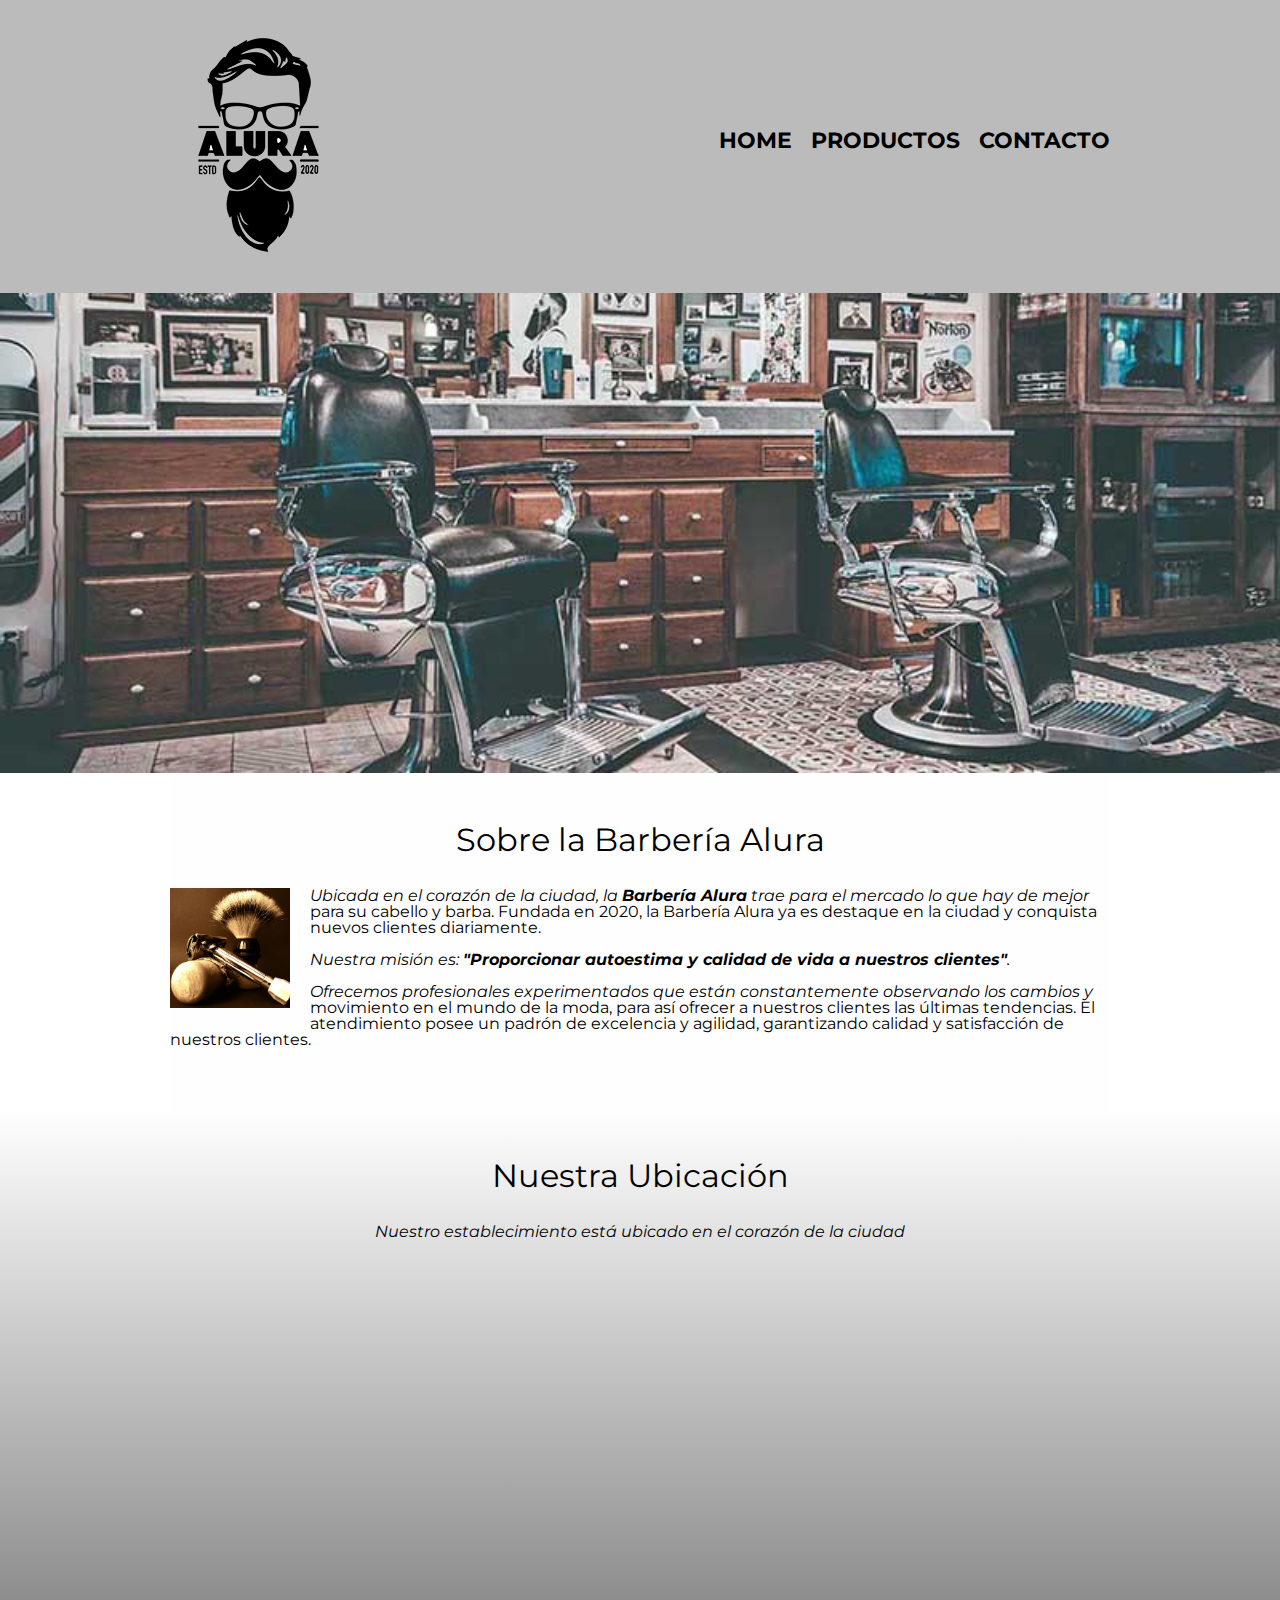
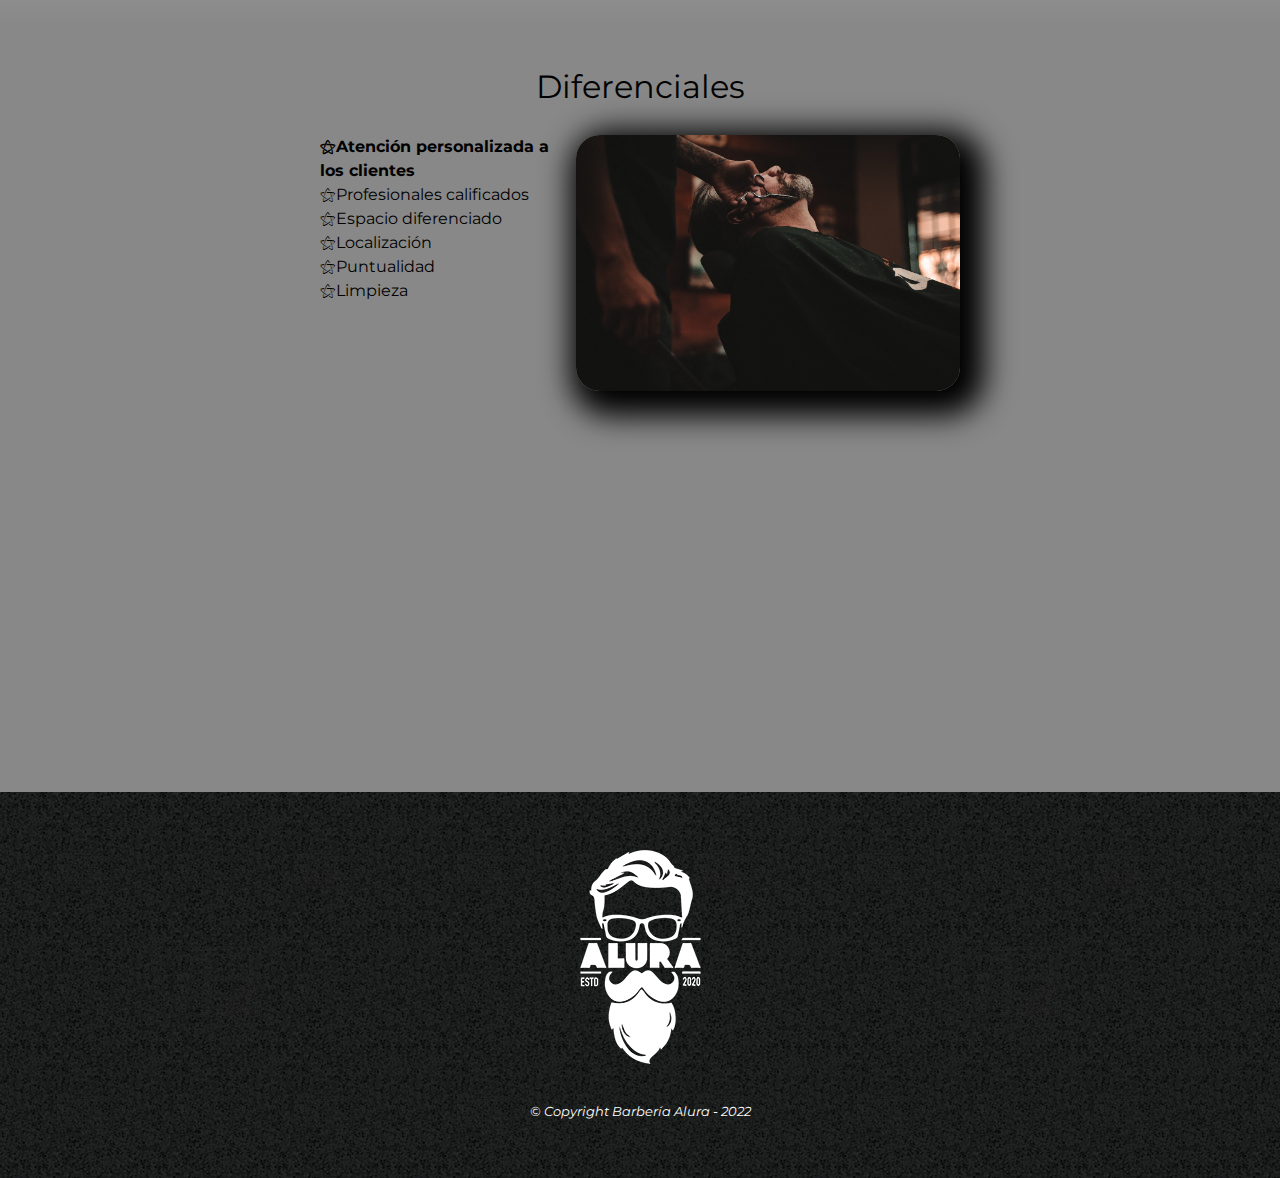
<file: Barbería Alura/index.html>
<!DOCTYPE html> <!--Informo que versión de HTML estoy usando -->

<html lang="es"> <!--Informo Idioma -->
    
    <head> <!--Etiquetas informativa-->

        <meta charset="UTF-8"> <!--Informo diccionario -->
        <meta name="viewport" content="width=device-width"> <!--para que se adapte a disp móviles-->
        <title>Barbería Alura</title>
        <link rel="stylesheet" href="reset.css">
        <link rel="stylesheet" href="style.css"> <!--Informo relacion con el archivo CSS de style -->
        <link href="https://fonts.googleapis.com/css2?family=Montserrat:wght@300&display=swap" rel="stylesheet">
    </head>

    <body> <!--Etiquetas de contenido-->
            <header>
                <div class="caja">
                    <h1><img src="imagenes/logo.png"></h1>
                    <nav>
                        <ul>
                            <li><a href="index.html">Home</a></li>
                            <li><a href="productos.html">Productos</a></li>
                            <li><a href="contacto.html">Contacto</a></li>  
                      </ul>
                    </nav>  
                </div>       
            </header>

            <img class="banner" src="banner/banner.jpg">

            <main>
                <!-- <p>Párrafo de ejemplo</p>  SELECTORES AVANZADOS-->

                <section class="principal">

                    <h2 class="titulo-principal">Sobre la Barbería Alura</h2> 
        
                    <img class="utensilios" src="imagenes/utensilios[1].jpg" alt="Utensilios de un barbero">

                    <p>Ubicada en el corazón de la ciudad, la <strong>Barbería Alura</strong> trae para el mercado lo que hay de mejor para su cabello y barba. Fundada en 2020, la Barbería Alura ya es destaque en la ciudad y conquista nuevos clientes diariamente.</p>
        
                    <p id="mision"><em>Nuestra misión es: <strong>"Proporcionar autoestima y calidad de vida a nuestros clientes"</strong>.</em></p>
        
        
                    <p>Ofrecemos profesionales experimentados que están constantemente observando los cambios y movimiento en el mundo de la moda, para así ofrecer a nuestros clientes las últimas tendencias. El atendimiento posee un padrón de excelencia y agilidad, garantizando calidad y satisfacción de nuestros clientes.</p>
        
                </section>

                <section class="mapa">
                    <h3 class="titulo-principal">Nuestra Ubicación</h3>
                    <p>Nuestro establecimiento está ubicado en el corazón de la ciudad</p>

                    <div class="mapa-contenido">
                        <iframe src="https://www.google.com/maps/embed?pb=!1m18!1m12!1m3!1d29251.60770665618!2d-46.649841561564024!3d-23.588154488807554!2m3!1f0!2f0!3f0!3m2!1i1024!2i768!4f13.1!3m3!1m2!1s0x94ce5a2b2ed7f3a1%3A0xab35da2f5ca62674!2sCaelum%20-%20Education%20and%20Innovation!5e0!3m2!1ses!2sar!4v1660408237027!5m2!1ses!2sar" width="100%" height="300" style="border:0;" allowfullscreen="" loading="lazy" referrerpolicy="no-referrer-when-downgrade"></iframe>
                    </div>
                    
                </section>

                
                <section class="diferenciales"> 
        
                    <h3 class="titulo-principal">Diferenciales</h3>
                 
                    <div class="contenido-diferenciales">  
                        <ul class="lista-diferenciales">
                            <li class="items">Atención personalizada a los clientes</li>
                            <li class="items">Profesionales calificados </li>
                            <li class="items">Espacio diferenciado </li>
                            <li class="items">Localización </li>
                            <li class="items">Puntualidad </li>  
                            <li class="items">Limpieza </li>           
                        </ul><img class="imagen-diferenciales" src="diferenciales/diferenciales.jpg">        
                    <!-- pegamos la imagen a la lista para que funciones el display: inline-block -->
                    </div>
                  
                    <div class="video">
                        <iframe width="100%" height="315" src="https://www.youtube.com/embed/wcVVXUV0YUY" title="YouTube video player" frameborder="0" allow="accelerometer; autoplay; clipboard-write; encrypted-media; gyroscope; picture-in-picture" allowfullscreen></iframe>
    
                    </div>
                    
                </section>

            </main>

        <footer>
            <img src="imagenes/logo-blanco.png">
            <p class="copyright">&copy Copyright Barbería Alura - 2022</p>
        </footer>

    </body> 

</html>
</file>
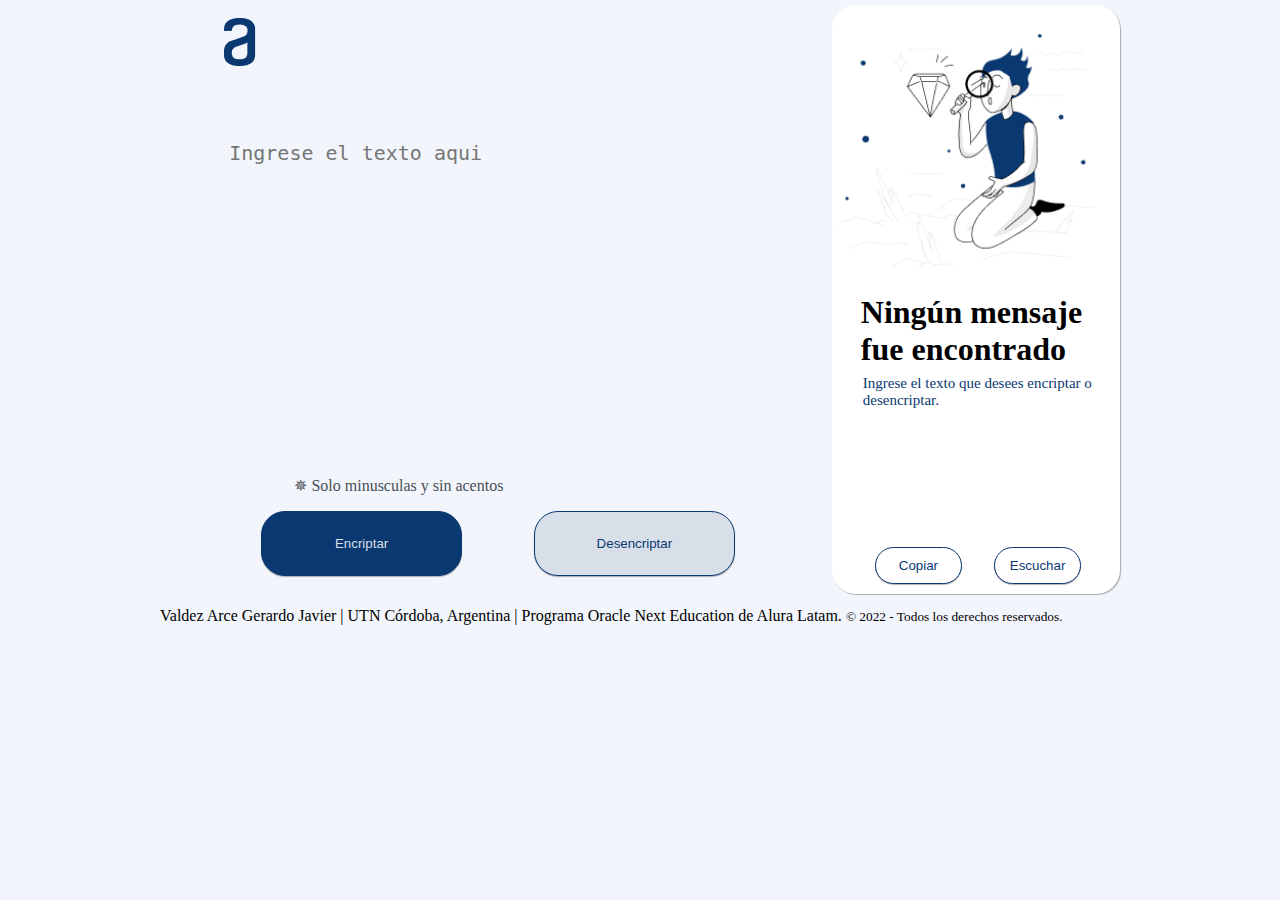
<file: challenge sprint 01 Encriptador/index.html>
<!DOCTYPE html>
<html lang="es">
<head>
    <meta charset="UTF-8">
    <meta http-equiv="X-UA-Compatible" content="IE=edge">
    <meta name="viewport" content="width=device-width, initial-scale=1.0">
    <link rel="stylesheet" href="style.css">
    <title>Encriptador</title>
</head>
<body>
    <div class="conteiner">
        <div class="logo">
            <img class="logo-img" src="img/logo.png">
        </div>
        <div class="left">
         
            <textarea id="input" name="name" cols="30" rows="10" placeholder="Ingrese el texto aqui"></textarea>
        </div>
        <div class="right">
            <img id="munieco" src="img/munieco.png">
            <h1 id="texto">Ningún mensaje fue encontrado</h1>
            <textarea id="resultado" disabled name="name" cols="30" rows="10">Ingrese el texto que desees encriptar o desencriptar.</textarea>
            <button id="btn-copiar">Copiar</button>
            <button id="btn-escuchar">Escuchar</button>
        </div>

        <div class="left-button">

           <p id="condicion">✵ Solo minusculas y sin acentos</p>
           <button id="btn-encriptar">Encriptar</button>
           <button id="btn-desencriptar">Desencriptar</button>
           
        </div>

        <div> 
            <footer class="pie-pagina">   
                
                <p>Valdez Arce Gerardo Javier | UTN Córdoba, Argentina | Programa Oracle Next Education de Alura Latam. <small> &copy; 2022 - Todos los derechos reservados. </small><p>
                    
            </footer>    
        
        </div>
        
    </div> 

    <script type="text/javascript" src="script.js"></script>
</body>
</html>
</file>
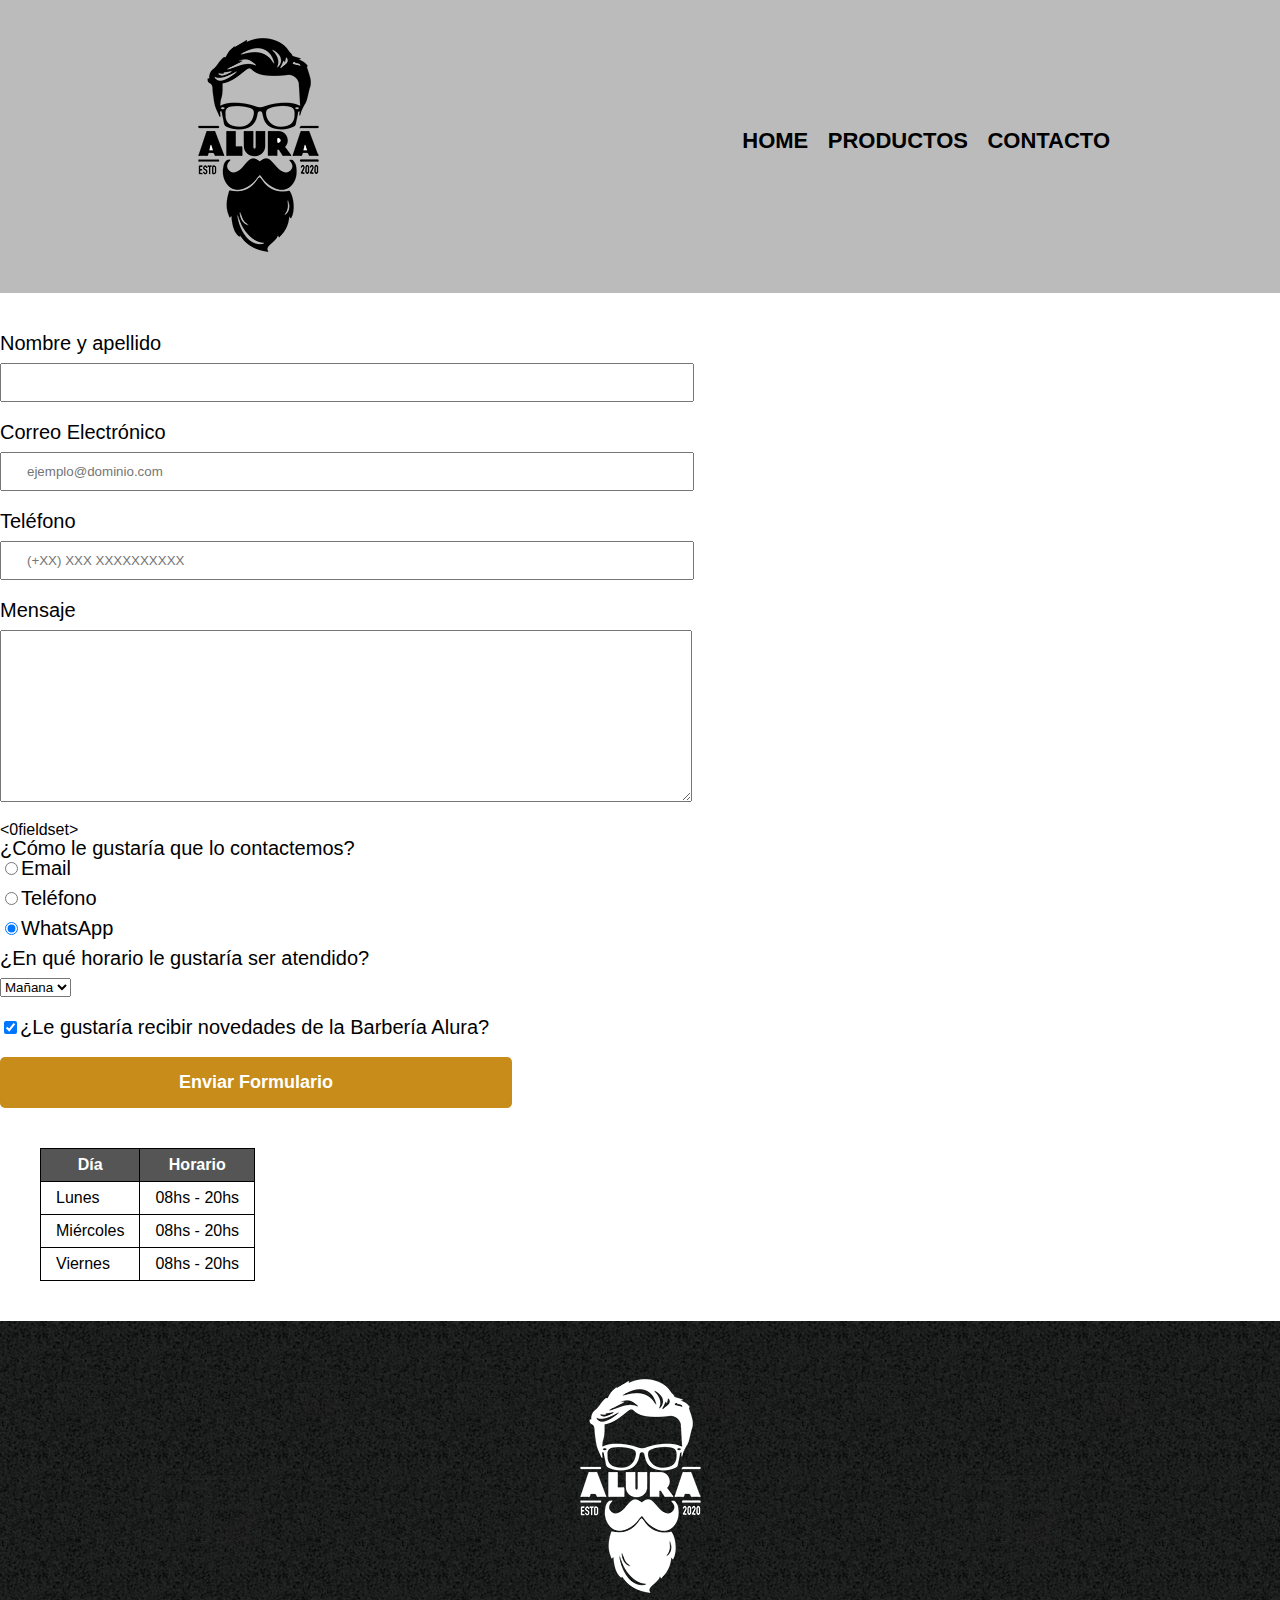
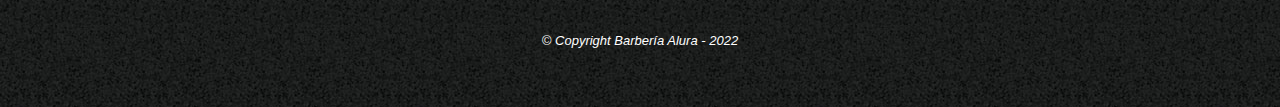
<file: Barbería Alura/contacto.html>
<!DOCTYPE html>
<html lang="en">
<head>
    <meta charset="UTF-8">
    <meta http-equiv="X-UA-Compatible" content="IE=edge">
    <meta name="viewport" content="width=device-width, initial-scale=1.0">
    <title>Contacto - Barbería Alura</title>
    <link rel="stylesheet" href="reset.css">
    <link rel="stylesheet" href="style.css">
</head>
<body>
    <header>
        <div class="caja">
            <h1><img src="imagenes/logo.png" alt="Logo de la Barbería Alura"></h1>
            <nav>
                <ul>
                    <li><a href="index.html">Home</a></li>
                    <li><a href="productos.html">Productos</a></li>
                    <li><a href="contacto.html">Contacto</a></li>  
              </ul>
            </nav>  
        </div>       
    </header>
    <main>
        <form>
            <label for="nombre-apellido">Nombre y apellido</label>
            <input type="text" id="nombre-apellido" class="input-padron" required>

            <label for="correo-electronico">Correo Electrónico</label>
            <input type="email" id="correo-electronico" class="input-padron"required placeholder="ejemplo@dominio.com">

            <label for="telefono">Teléfono</label>
            <input type="tel" id="telefono" class="input-padron"required placeholder="(+XX) XXX XXXXXXXXXX">

            <label for="mensaje">Mensaje</label>
            <textarea id="mensaje" cols="67" rows="10" class="input-padron"required></textarea>
           
            <0fieldset>  <!--para inf que los items pertenecen al mismo conjunto de datos-->

                <legend>¿Cómo le gustaría que lo contactemos?</p>

                <label for="radio-email"><input type="radio" name="contacto" id="radio-email" value="email">Email</legend>
    
                <label for="radio-telefono"><input type="radio" name="contacto"  id="radio-telefono" value="telefono">Teléfono</label>
    
                <label for="radio-WhatsApp"><input type="radio"  name="contacto" id="radio-WhatsApp" value="WhatsApp" checked>WhatsApp</label>

            </fieldset>

            <fieldset>
                <legend>¿En qué horario le gustaría ser atendido?</legend>
                <select>
                    <option>Mañana</option>
                    <option>Tarde</option>
                    <option>Noche</option>
                </select>
            </fieldset>
            
            <label class="checkbox"><input type="checkbox" checked>¿Le gustaría recibir novedades de la Barbería Alura?</label>
            <input  class="enviar" type="submit" value="Enviar Formulario">  <!--Boton enviar-->
        </form>

        <table>

            <thead>
                <tr> <!--fila0 -->
                    <th>Día</th> <!--columna-->
                    <th>Horario</th>
                </tr>
            </thead>

            <tbody>
                <tr> <!--fila1 -->
                <td>Lunes</td>
                <td>08hs - 20hs</td>
            </tr>
            <tr> <!--fila2 -->
                <td>Miércoles</td>
                <td>08hs - 20hs</td>
            </tr>
            <tr> <!--fila3 -->
                <td>Viernes</td>
                <td>08hs - 20hs</td>
            </tr>
            </tbody>
            
        </table>

    </main>

    <footer>
        <img src="imagenes/logo-blanco.png" alt="Logo de la Barbería Alura">
        <p class="copyright">&copy Copyright Barbería Alura - 2022</p>
    </footer>

</body>
</html>
</file>
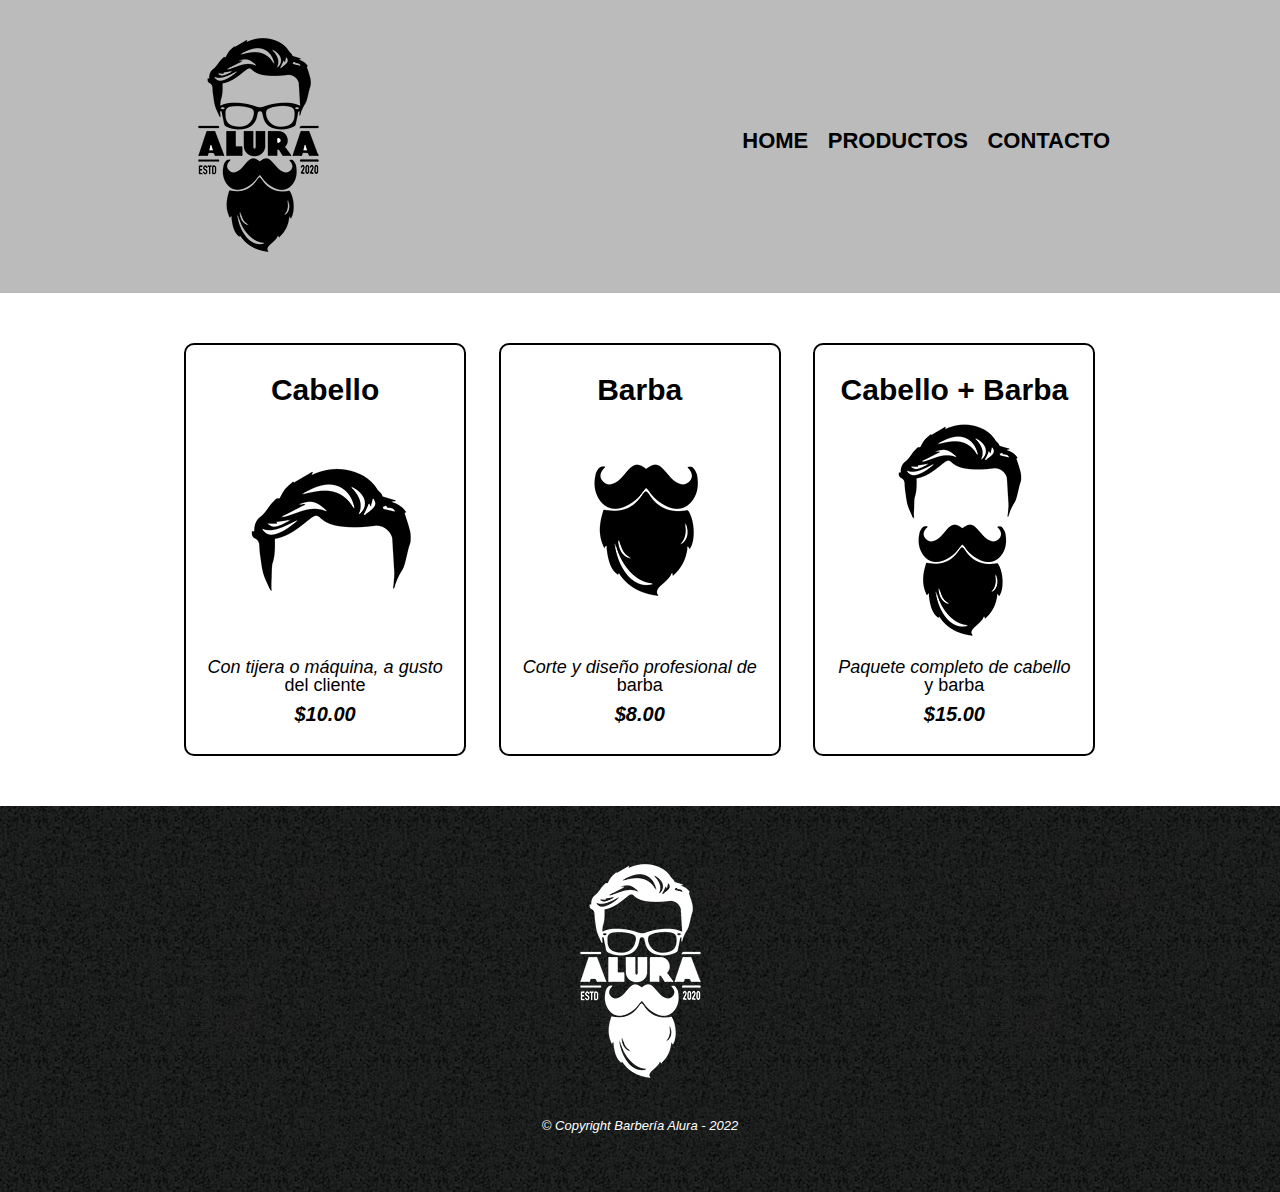
<file: Barbería Alura/productos.html>
<!DOCTYPE html>
<html lang="es">
<head>
    <meta charset="UTF-8">
    <meta name="viewport" content="width=device-width, initial-scale=1.0">
    <title>Productos - Barbería Alura</title>
    <link rel="stylesheet" href="reset.css">
    <link rel="stylesheet" href="style.css">
</head>
<body>
    <header>
        <div class="caja">
            <h1><img src="imagenes/logo.png"></h1>
            <nav>
                <ul>
                    <li><a href="index.html">Home</a></li>
                    <li><a href="productos.html">Productos</a></li>
                    <li><a href="contacto.html">Contacto</a></li>  
              </ul>
            </nav>  
        </div>       
    </header>

    <main>
        <ul class="productos">
            <li>
                <h2>Cabello</h2>
                <img src="imagenes/cabello.jpg">
                <p class="producto-descripcion">Con tijera o máquina, a gusto del cliente</p>
                <p class="producto-precio">$10.00</p>

            </li>

            <li>
                <h2>Barba</h2>
                <img src="imagenes/barba.jpg">
                <p class="producto-descripcion">Corte y diseño profesional de barba</p>
                <p class="producto-precio">$8.00</p>
                
            </li> 

            <li>
                <h2> Cabello + Barba</h2>
                <img src="imagenes/cabello+barba.jpg">
                <p class="producto-descripcion">Paquete completo de cabello y barba</p>
                <p class="producto-precio">$15.00</p>
               
            </li>
        </ul>     
    </main>
    <footer>
        <img src="imagenes/logo-blanco.png">
        <p class="copyright">&copy Copyright Barbería Alura - 2022</p>
    </footer>
</body>
</html>
</file>
<file: Barbería Alura/style.css>
body{
    font-family: 'Montserrat', sans-serif;
}

header{
    background: #BBBBBB;
    padding: 20px 0; /*20 en inf-sup y 0 en laterales*/
}

.caja{
    position: relative;/*a la pocision abs del menu*/
    width: 940px; /*para que ocupe el 70% usualmente*/
    margin: 0 auto; /*PARA CENTRAR: 0 para sup e inf y auto en bordes*/
}

nav{  /*menu*/
    position: absolute;
    top: 110px;
    right: 0px ;
}
nav li{ 
    display: inline;/*cambia de vertical a horizontal de cada item */
    margin: 0 0 0 15px;
}

nav a{
    text-transform: uppercase;
    color: #000000;
    font-weight: bold; /*negritas*/
    font-size: 22px; /*tamaño*/
    text-decoration: none;/*quitar subrayado*/
}

nav a:hover{
    color: #c78c19;
    text-decoration: underline; /*subrayado*/
}

.productos{
    width: 940px;
    margin: 0 auto;
    padding: 50px;
}

.productos li{ /*3 elementos*/
    display: inline-block; /*ocupan su contenido*/
    text-align: center;
    width: 30%; /*cada elemento ocupa 30%*/
    vertical-align: top; /*alineacion vertical superior*/
    margin:0 1.5% ;
    padding: 30px 20px;
    box-sizing: border-box; /*para que se acomode*/
    /*bordes*/
    border-color: #000000;
    border-width: 2px;
    border-style: solid;
    border-radius: 10px;
}

.productos li:hover{
    border-color: #c78c19;
}

.productos li:active{
    border-color: #684b11;
}

.productos h2{/*titulo de cada elemento*/
    font-size: 30px;
    font-weight: bold;   
}

.productos li:hover h2{
    font-size: 33px;
}

.producto-descripcion{
    font-size: 18px;
}

.producto-precio{
    font-size: 20px;
    font-weight: bold;
    margin-top: 10px;
}

footer{
    text-align: center;
    background: url(imagenes/bg.jpg);
    padding: 40px;;
}

.copyright{
    color: #FFFFFF;
    font-size: 13px;
    margin: 20px;
}

form{
    margin: 40px 0; /*40xp para arriba y abajo*/
}

form label, form legend{
    display: block;
    font-size: 20px;
    margin-bottom: 10px;
}

.input-padron{
    display: block;
    margin: 0 0 20px;
    padding: 10px 25px;
    width: 50%;
}

.checkbox{
    margin: 20px 0;
}

.enviar{
    width: 40%;
    padding: 15px 0;
    font-size: 18px;
    font-weight: bold;
    color: #FFFFFF;
    background: #c78c19;
    border: none;
    border-radius: 5px;
    transition: 1s all;
    cursor:pointer;
}

.enviar:hover{
    background: #a07113;
    transform: scale(1.1); /*rotate(360deg)*/ 
}

.enviar:active{
    background: #684b11;
}

table{
    margin: 40px 40px;
}

thead{
    background: #555555;
    color: white;
    font-weight: bold;
}

td,th{ 
    border: 1px solid black;
    padding: 8px 15px;
}
/* CSS para nuestra HOME */

.banner{
    width: 100%;
}



/*-----------------SELECTORES AVANZADOS------------------------------------------------------------------------------------- */


/* main > p{                /* elemento > hijos */
    /* background: red; */
   
/* } */

/* img + p{               aplica al elemento(parrafo) despues de la imagen */
    /* background: yellow; */
/* } */

/* img ~ p{                 aplica a todos los parrafos despues de la imagen */
    /* background: green; */
/* } */

/* .principal p:not(#mision){  a todos los parrafos menos la mision */

/* }  */


/*------------------------------------------------------------------------------------------------------ */








.principal{
    padding: 3em 0;
    background:#FEFEFE;
    width: 940px;
    margin: 0 auto;  
}

.titulo-principal{
    text-align: center;
    font-size: 2em; /* 2 veces el tamaño por defecto del navegador*/
    margin: 0 0 1em; /* abajo */
    clear: left; /*cualquier conf despues del titulo la limpia*/
}

/* .titulo-principal:first-letter{
    font-weight: bold;
}

.titulo-principal:before{      --- PSEUDOS ELEMENTOS ----
    content: "[";
}

.titulo-principal:after{
    content: "]";
} */

p:first-line{
    font-style:italic;
}



.principal p{
    margin: 0 0 1em;
}

.principal strong{
    font-weight: bold;
}

.principal em{
    font-style: italic;
}

.utensilios{ 
    width: 120px;
    float: left; /* para que el texto redondee la imagen */
    margin: 0 20px 20px 0;
}

.mapa{
    padding: 3em 0;
    background: linear-gradient(#FEFEFE,#888888); 
    /* (45deg, white, 50%) -- (angulo,color,espacio)*/
    /* background: radial-gradient(idem) */
}

.mapa p{
    margin: 0 0 2em;
    text-align: center;
}

.mapa-contenido{
    width: 940px;
    margin: 0 auto;
}

.diferenciales{
    padding: 3em;
    background: #888888;
}

.contenido-diferenciales{
    width: 640px;
    margin: 0 auto;
}

.lista-diferenciales{
    width: 40%;
    display: inline-block;
    vertical-align: top; /* pongo la lista arriba*/
}

.items{
    line-height: 1.5; /* altura de linea entre los items  */
}

.items:before{
    content:"⚝";
    /* Automatizo la colocación de estrellas */
}

.items:first-child{  /*pseudo clase, con nth-child(n) le decimos que número, con n2 se pintan los pares*/
    font-weight: bold;
}

.imagen-diferenciales{
    width: 60%; /* width:calc(60% - (0*0));  FUNCION CALC muy usada para el responsive   */
    border-radius: 24px;
    transition: 400ms;
    box-shadow: 10px 10px 30px 15px #000000;
    /*HORIZONTAL(positivo abajo,negativo arriba) VERTICAL(positivo derecha,negativo izq) DIFUMINACIÓN EXPANSIÓN COLOR  */


    /* box-shadow: 10px 10px 30px 15px #000000, -10px -10px 30px 15px black  ; AGREGO MAS DE UNA SOMBRA */


    /* box-shadow: inset 0 0 10px black; */
    /*SOMBRA INTERNA 0 0 (punto referencia central) EXPANSION COLOR*/


    /* text-shadow: inset 0 0 10px black;  */


    
}
.imagen-diferenciales:hover{
    opacity: 30%;  /*dejo pasar 30% de luz  */
    /*TAMBIEN PUEDO APLICAR A CUALQUIER ELEMENTO --> color: rgba(12,323,324,0.3) --- (rojo,green,blue,opacidad) */
}

.video{
    width: 560px;
    margin: 1em auto;
}




/*------- MEDIAS QUERYS (PERMITEN TRABAJAR CON EXP) ------*/
@media screen and (max-width: 480px){
    h1{
       text-align: center; 
    }
    nav{
        position:static ;
    }
    nav a{
        font-size: 20px;
    }

    .principal{
        padding: 0 10px;
    }

   .caja,.principal,.mapa-contenido,.contenido-diferenciales, .video{
    width: auto;
   }
   .lista-diferenciales,.imagen-diferenciales{
    width: 100%;
    margin-bottom: 20px;
   }
}
</file>
<file: challenge sprint 01 Encriptador/style.css>
body{
    margin: 0px;
    padding: 0px;
    background: #F3F5FC;
}

.conteiner{
    margin: auto;
    width: 960px;
    height: 650px;
    padding: 5px;
    background: #F3F5FC ; 
}

.logo{
    width: 100%; /* para que se adapte */
    float: left; /* para poder moverlo como quiera */ 
    background: #F3F5FC;/*#F3F5FC ;*/
    margin-top: 1%;
    position: absolute; 
    margin-left: 5%;
    width: auto;
    
}

.left{
    float:left;
    width: 70%;
    height: 70%; 
    border-radius: 24px;
    background: #F3F5FC ;   
}

.right{
    float: right;
    width: 30%;
    height: auto;
    border-radius: 24px;
    background: #FFFFFF;
    box-shadow: 1px 1px 1px rgba(0, 0, 0,0.3);
    
}

.left-button{
    float: left;
    width: 70%;
    height: auto;
    border-radius: 24px;
    background: #F3F5FC;
    
}

#input{
    float: left;
    margin-left: 10%;
    margin-top: 20%;
    min-width: 80%;
    min-height: 70%;
    max-width: 80%;
    max-height: 70%;
    color: #0A3871;
    font-size: 20px;
    border: none;
    outline: none;
    background: #F3F5FC;
    resize: none;
    
}

#munieco{
    margin-left: 2%;
    margin-top: 10%;
    width: 90%;
    height: auto;
}

#texto{
    margin-bottom: 5px;
    margin-left: 10%;
    margin-right: 5%;
    font-family: 'Inter';
    font-style: normal;
}

#resultado{
    float: left;
    margin-left: 10%;
    color: #0A3871;
    width: 80%;
    height: 60%;
    border: none;
    outline: none;
    font-size: 15px;
    resize: none;
    font-family: 'Inter';
    font-style: normal;
    background: #FFFFFF;
}

#condicion{
    padding-left: 20%;
    color: #495057;
}

#btn-encriptar{
    padding: 24px;
    width: 30%;
    height: 60%;
    border-radius: 24px;
    border: 1px solid #0A3871;
    margin-left: 15%;
    background: #0A3871;
    color: #D8DFE8;
    box-shadow: 0 1px 1px rgba(0, 0, 0,0.3);
}
#btn-encriptar:hover{
    background: #051A78;
}
#btn-encriptar:active{
    background: #0A016B;
}

#btn-desencriptar{
    padding: 24px;
    width: 30%;
    height: 60%;
    border-radius: 24px;
    border: 1px solid #0A3871;
    margin-left: 10%;
    background: #D8DFE8;
    color: #0A3871;
    box-shadow: 0 1px 1px rgba(0, 0, 0,0.3);
}
#btn-desencriptar:hover{
    background: #C1C5DB;
}
#btn-desencriptar:active{
    background: #878597;
}

#btn-copiar{
    padding: 10px;
    width: 30%;
    height: 60%;
    border-radius: 24px;
    border: 1px solid #0A3871;
    margin-left: 15%;
    color: #0A3871;
    background: #FFFFFF;
    box-shadow: 0 1px 1px rgba(0, 0, 0,0.3);
    margin-bottom: 10px;
}
#btn-copiar:hover{
    background: #D8DFE8;
}
#btn-copiar:active{
    background: #C1C5DB;
}


#btn-escuchar{
    padding: 10px;
    width: 30%;
    height: 60%;
    border-radius: 24px;
    border: 1px solid #0A3871;
    margin-left: 10%;
    color: #0A3871;
    background: #FFFFFF;
    box-shadow: 0 1px 1px rgba(0, 0, 0,0.3);
    
}
#btn-escuchar:hover{
    background: #D8DFE8;
}
#btn-escuchar:active{
    background: #C1C5DB;
}

.pie-pagina{
    padding-top: 61%;
    background: #F3F5FC;
}
</file>
